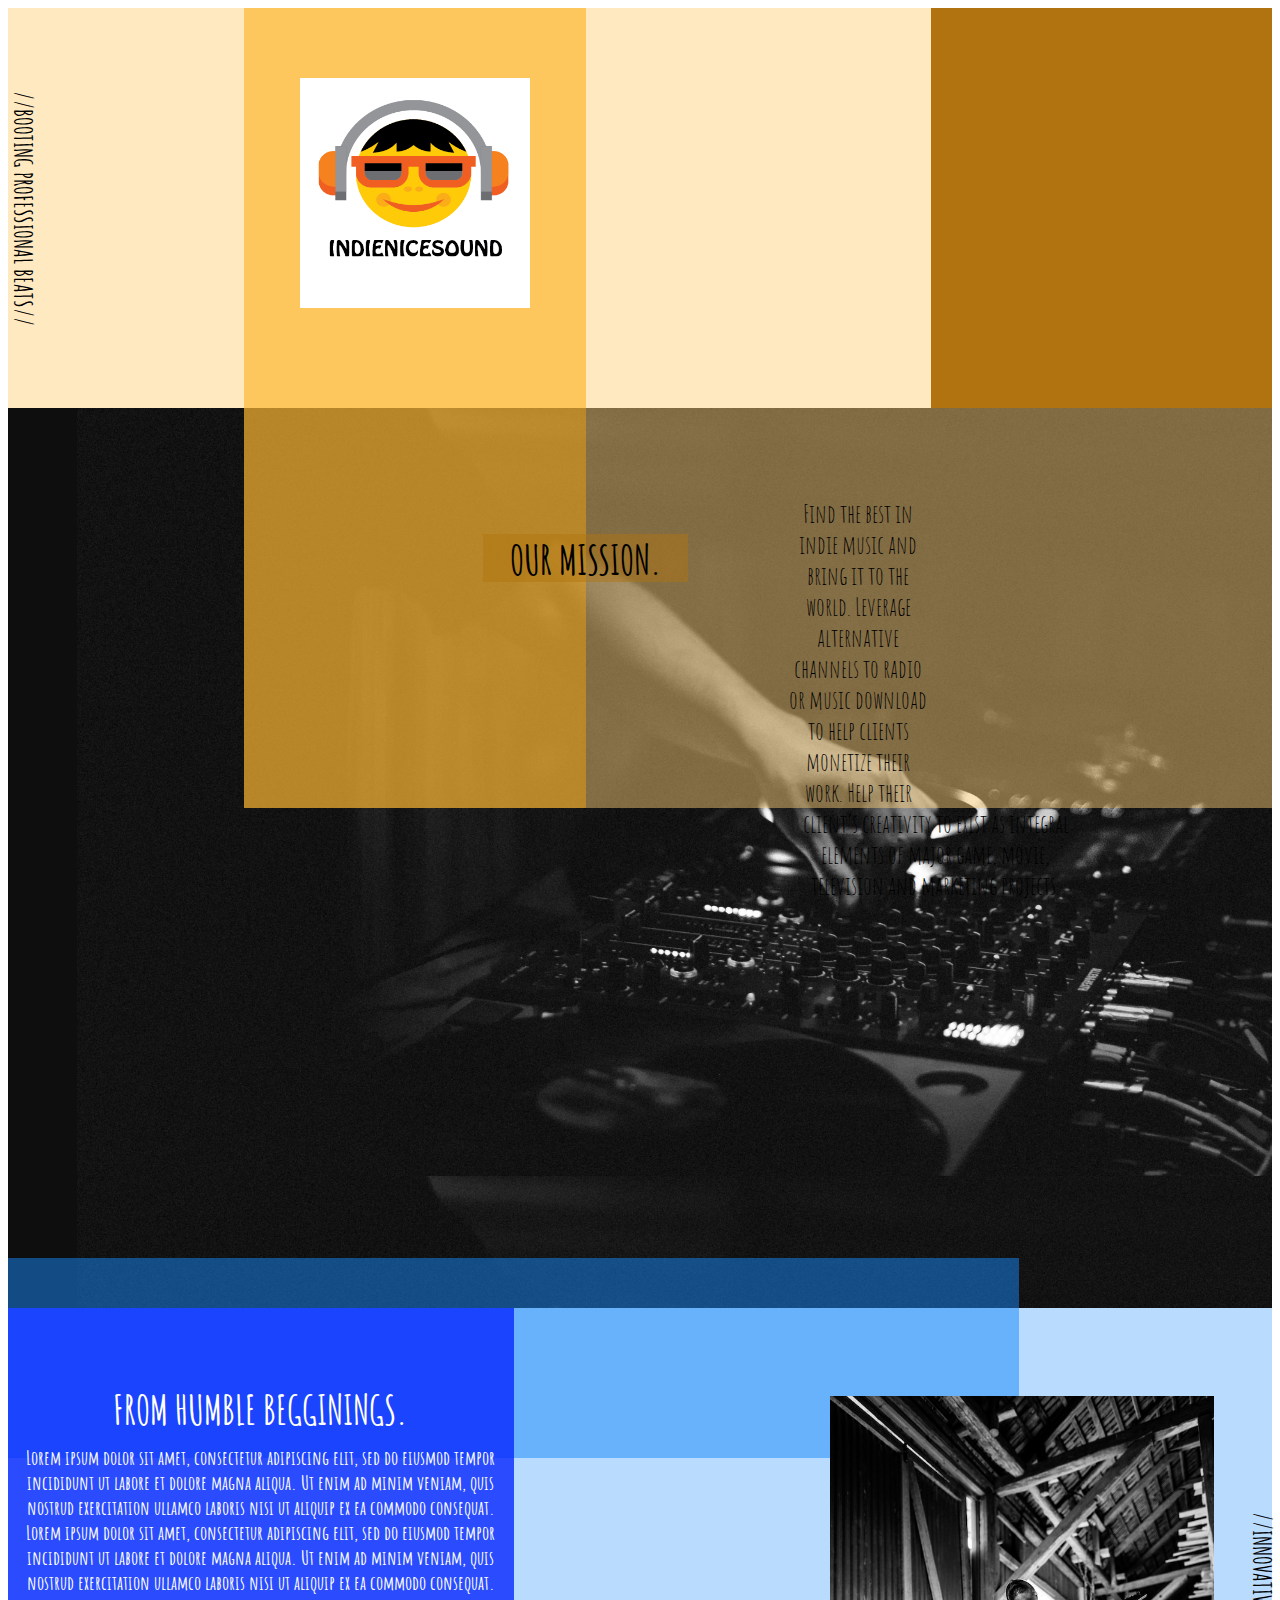
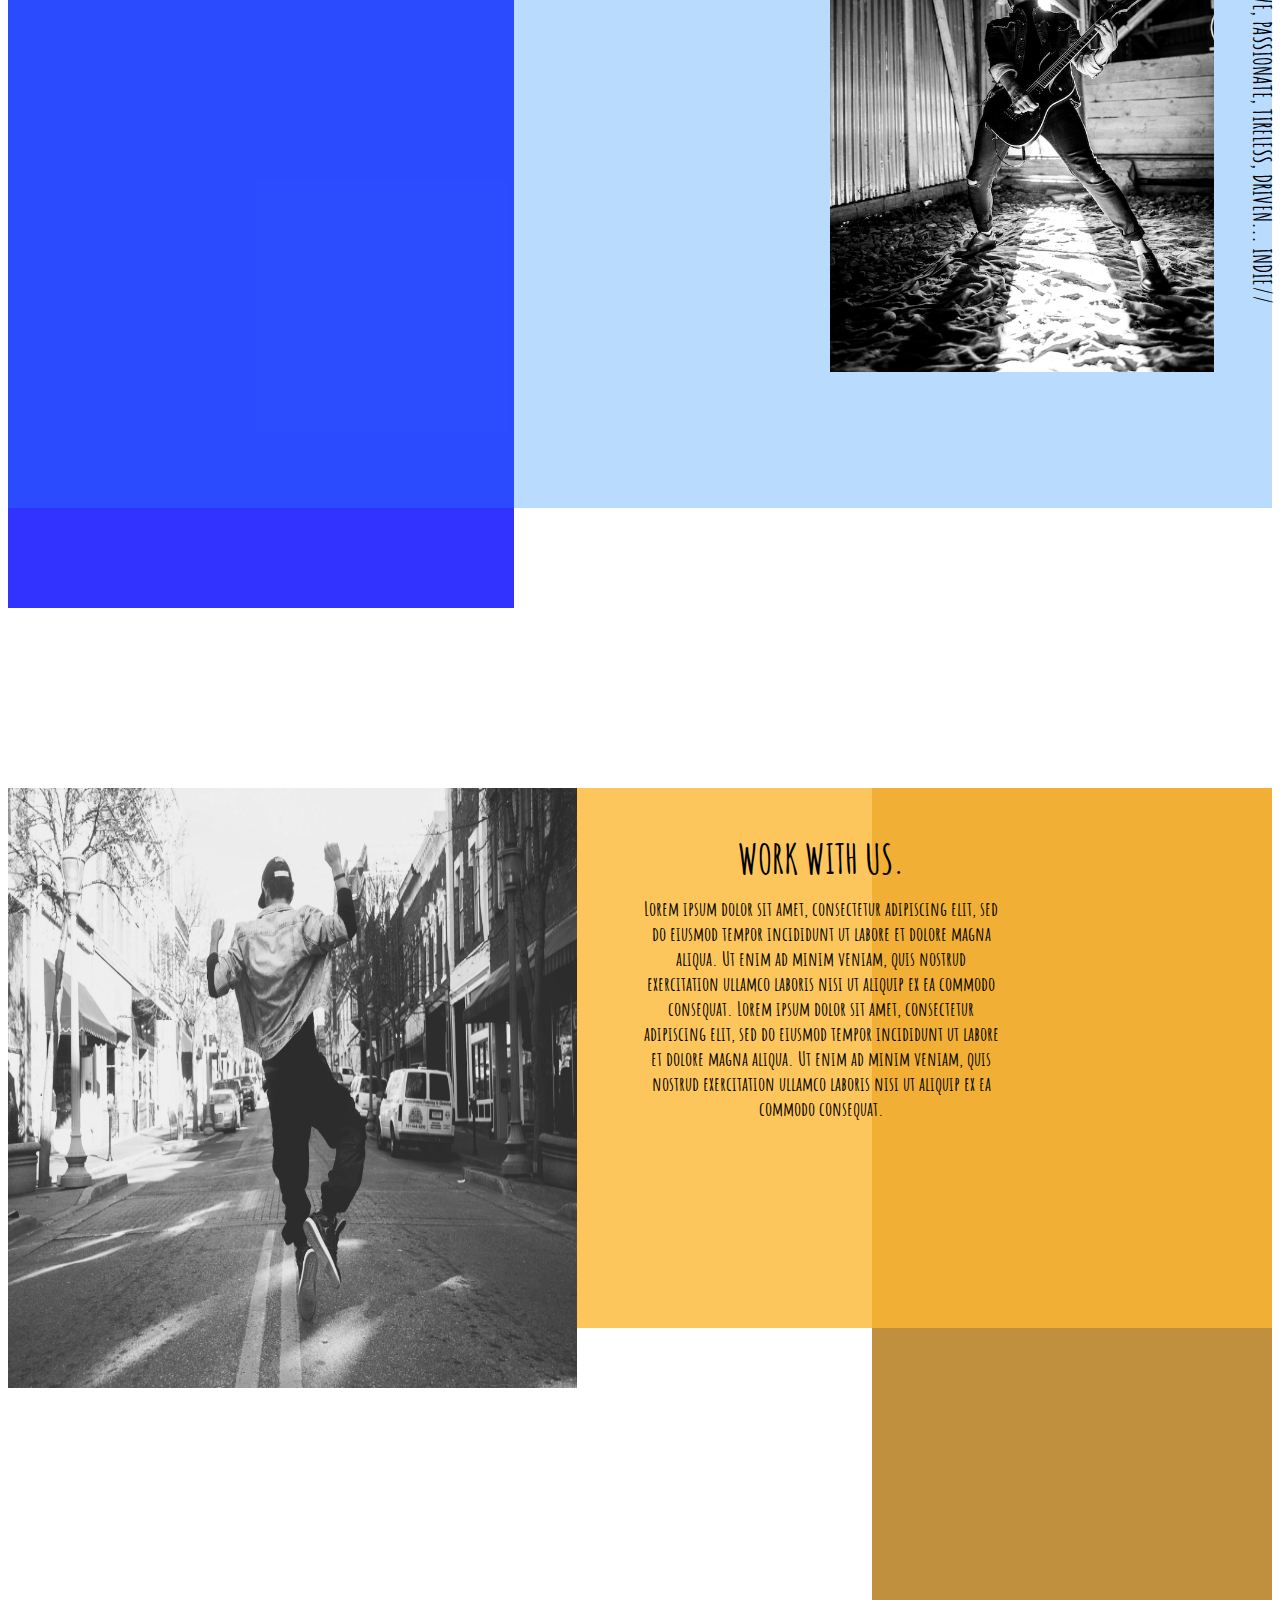
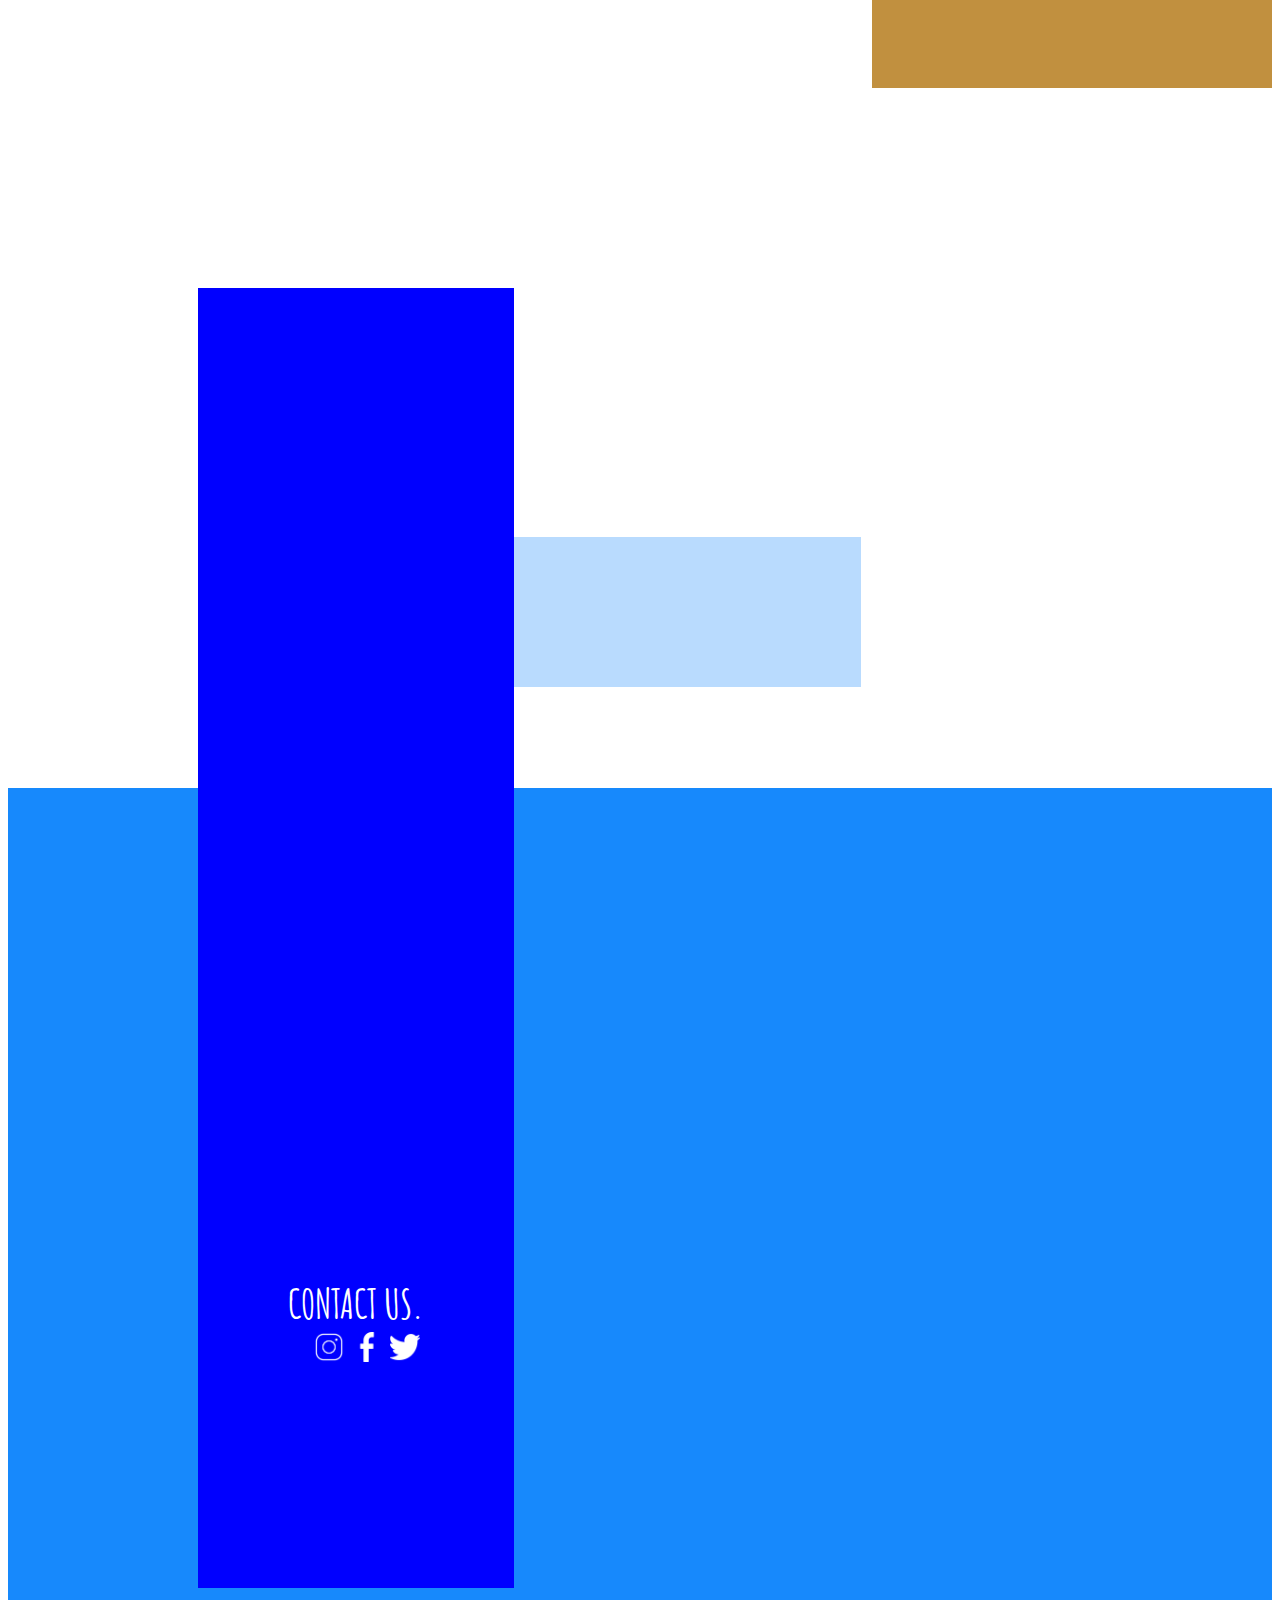
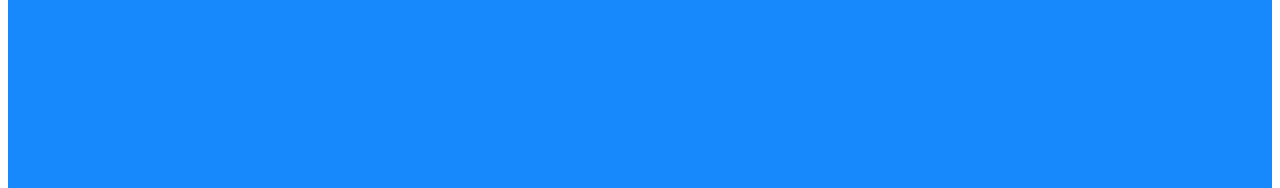
<file: index.html>
<!DOCTYPE html>
<html>
<head>
<title>IndieNiceSounds</title>
<link href='https://fonts.googleapis.com/css?family=Amatic SC' rel='stylesheet'>
<style>
#wrapper{
	height:400px;
	width:100%;
	background-color:rgba(255, 208, 123, .47);
	bor/der:1px solid green;
}
#child{
	height:800px;
	width:27%;
	background-color:rgba(253, 184, 51, .7);
	display:inline-block;
	margin-left:16.7%;
	bor/der:1px solid blue;
}	
#child2{	
	height:400px;
	width:27%;
	background-color:rgba(177, 115, 15, 1);
	display:inline-block;
	bor/der:1px solid red;
	margin-bottom:400px;
    float:right;
}
#bottom{
	height:400px;
	width:54.3%;
	margin-left:45.7%;
	background-color:rgba(255, 208, 123, .47);
	bo/rder:1px solid aqua;
}
#title{
	background-color:rgba(177, 116, 15, .47);
	height:6%;
	width:60%;
	margin-top:65%;
	margin-left:70%;
	text-align:center;
	font-size:40px;
	font-family:"Amatic SC";
	font-weight:bold;
	bor/der:1px solid green;
}
#photo{
	background-image:url(SS2.png);
	width:100%;
	height:900px;
}
p{
	font-family:"Amatic SC";
	font-size:20px;
}
#MoreInfo{
	width: 40%;
	height:900px;
	background-color: rgba(0,0,255,.8);
	bor/der:1px solid red;
}
#AboutUs{
	bor/der:1px solid red;
	width:300px;
	height:250px;
	margin-left: 200px;
	padding-top: 90px;
	font-family:"Amatic SC";
	font-size:25px;
	text-align: center;
}
#blue{
	width:80%;
	height:200px;
	background-color:rgba(23, 137, 252,.5);
	margin-top:450px;
}
#BlueBoxDiv{
	width:250%;
	height:800px;
	bor/der:1px solid black;
	background-color:rgba(23, 137, 252,.3);
}
#Wrapper2{
	width:100%;
	height:600px;
	bo/rder:1px solid red;
}
#ImageDiv{
	height:100%;
	width:45%;
	bo/rder:1px solid blue;
	display:inline-block;
}
#OBDiv{
	background-color:rgba(177,116,15,.8);
	float:right;
	bo/rder:1px solid green; 
	height: 900px; 
	width: 400px;
}
#OBIDiv{
	background-color:rgba(253, 184, 51, .8);
	float:right;
	bo/rder:1px solid red; 
	height: 60%; 
	width: 245%;
}
#SmallTextBox{
	height:100%;
	width:2%;
	bor/der:1px solid red;
	writing-mode: vertical-lr;
	text-orientation: mixed;
	font-family: "Amatic SC";
	font-size: 25px;
	display:block;
	float:left;
	font-weight: bold;
	text-align:center;
}
#SmallTextBox2{
	height:100%;
	width:2%;
	bor/der:1px solid red;
	writing-mode: vertical-lr;
	text-orientation: mixed;
	font-family: "Amatic SC";
	font-size: 25px;
	display:block;
	float:right;
	font-weight: bold;
	text-align:center;
	display:inline-block;
	color:black;
}
#EndContainer{
	height:1000px;
	width:100%;
	bor/der:1px solid green;
	margin-top: 500px;
}
#EndBigBlueDiv{
	height:1000px;
	width:100%;
	background-color:rgba(23, 137, 252,1);
}
#EndBigBlueDiv2{
	width: 25%;
	height:80%;
	background-color: rgba(0,0,255,1);
	margin-left: 15%;
}
#EndBigBlueDiv3{
	width: 25%;
	height:100%;
	background-color: rgba(0,0,255,1);
	margin-left: 15%;
	display:inline-block;

}
#finishingtouchdiv{
	bor/der:1px solid red;
	display:inline-block; 
	margin-left: 40%;
	width:110%;
	height:30%;
	background-color:rgba(23, 137, 252,.3);
	margin-top: 78.8%;
	margin-left: 100%;
}
#guitarimg{
	width:384px;
	height:576px;
	bor/der:1px solid orange;
	display:inline-block;
	margin-left: 170%;
	margin-top: 10%;	
}
#HBWrap{
	bor/der:1px solid white;
	height: 500px;
	width:40%;
	float:left;
	display: inline-block;
}
#HBHeader{
	bor/der:1px solid green;
	height:7%;
	width:100%;
	color:white;
	font-family: "Amatic SC";
	font-size:40px;
	font-weight: bold;
	text-align: center;
	margin-top: 15%;
	display: inline-block;
}
#HBPara{
	bor/der:1px solid orange;
	height:60%;
	width:100%;
	color:white;
	font-family: "Amatic SC";
	font-size:20px;
	font-weight: bold;
	text-align: center;
	margin-top: 2%;
	display: inline-block;
}
#DreamersWrap{
	bor/der:1px solid red;
	height:100%;
	width:92%;
	margin-left:8%;

}
#DreamersTitle{
	bor/der:1px solid green;
	height:7%;
	width:100%;
	color:black;
	font-family: "Amatic SC";
	font-size:40px;
	font-weight: bold;
	text-align: center;
	margin-top: 5%;
	display: inline-block;
}
#DreamersPara{
	bor/der:1px solid orange;
	height:60%;
	width:40%;
	color:black;
	font-family: "Amatic SC";
	font-size:20px;
	font-weight: bold;
	text-align: center;
	margin-left: 30%;
	margin-top: 2%;
	display: inline-block;
}
#DreamersWrap2{
	bor/der:1px solid red;
	height:100%;
	width:100%;
	
}
#DreamersTitle2{
	bor/der:1px solid white;
	height:5%;
	width:100%;
	color:white;
	font-family: "Amatic SC";
	font-size:40px;
	font-weight: bold;
	text-align: center;
	margin-top: 155%;
	display: inline-block;
}
#DreamersPara2{
	height:5%;
	width:27%;
	margin-left: 36%;
	margin-top: 2%;
	display: inline-block;
}
</style>
</head>
<body>
<div id="wrapper">
	<div id="SmallTextBox"> //BOOTING PROFESSIONAL BEATS// </div>
		<div id="child">
			<center><img src="Artboard 2.png" style="height:230px;width:230px;margin-top:70px"></center>
				<div id="title">OUR MISSION.</div>
		</div>
		<div id="child2"></div>	
</div>
<div id="photo">
	<div id="bottom">
		<div id="AboutUs">
			Find the best in indie music and bring it to the world. Leverage alternative channels to radio or music download to help clients monetize their work. Help their client’s creativity to exist as integral elements of major game, movie, television and marketing projects.
		</div>
	</div>
<div id="blue">
</div>
</div>

<div id="MoreInfo"><!-- red -->
	<div id="BlueBoxDiv"><!-- black -->
		<div id="HBWrap"><!-- white -->
			<div id="HBHeader">FROM HUMBLE BEGGININGS.
				<div id="HBPara">Lorem ipsum dolor sit amet, consectetur adipiscing elit, sed do eiusmod tempor incididunt ut labore et dolore magna aliqua. Ut enim ad minim veniam, quis nostrud exercitation ullamco laboris nisi ut aliquip ex ea commodo consequat. Lorem ipsum dolor sit amet, consectetur adipiscing elit, sed do eiusmod tempor incididunt ut labore et dolore magna aliqua. Ut enim ad minim veniam, quis nostrud exercitation ullamco laboris nisi ut aliquip ex ea commodo consequat.
				</div>
			</div>
		</div>
		<img src="guitar2.jpg" style="display: inline-block; width:384px;height:576px;margin-left: 25%;margin-top:7%;">
	<div id="SmallTextBox2">//INNOVATIVE, PASSIONATE, TIRELESS, DRIVEN... INDIE//</div>
	</div>
</div>
<div style="height:180px; width:100%"></div>

<div id="Wrapper2">
	<div id="ImageDiv">
		<img src="jumping.jpg" style=" filter: grayscale(100%);width: 100%;height: 100%;">
	</div>
	<div id="OBDiv">

		<div id="OBIDiv">
				<div id ="SmallTextBox">//MUSIC ELECTRIFIED WITH PASSION OF THE CRAFT.//</div>
			<div id="DreamersWrap">
				<div id="DreamersTitle">WORK WITH US.</div>
					<div id="DreamersPara">Lorem ipsum dolor sit amet, consectetur adipiscing elit, sed do eiusmod tempor incididunt ut labore et dolore magna aliqua. Ut enim ad minim veniam, quis nostrud exercitation ullamco laboris nisi ut aliquip ex ea commodo consequat. Lorem ipsum dolor sit amet, consectetur adipiscing elit, sed do eiusmod tempor incididunt ut labore et dolore magna aliqua. Ut enim ad minim veniam, quis nostrud exercitation ullamco laboris nisi ut aliquip ex ea commodo consequat.</div>
			</div>
		</div>
	</div>
</div>
<div id="EndContainer">
	<div style="bo/rder:1px solid orange; height:500px; width:100%">
			<div id="EndBigBlueDiv3">
					<div id="finishingtouchdiv"></div>
		</div>
	</div>
<div id="EndBigBlueDiv">
	<div id="EndBigBlueDiv2">
		<div id="DreamersWrap2">
			<div id="DreamersTitle2">CONTACT US.</div>
			<div id="DreamersPara2">
				<table>
					<tr>
						<td><a href="https://www.instagram.com/"><img src="instagramlogo.png" alt="Instagram" style="filter:invert(1);width:30px; height:30px;"></a></td>
							<td><span></span></td>
						<td><a href="https://www.facebook.com/"><img src="facebooklogo.png" alt="Facebook" style="filter:invert(1);width:30px; height:30px;"></a></td>
							<td><span></span></td>
						<td><a href="https://www.twitter.com/"><img src="twitterlogo.png" alt="Twitter" style="filter:invert(1);width:30px; height:30px;"></a></td>
					</tr>
				</table>

			</div>
		</div>
	</div>
</div>
</div>
</body>
</html>
</file>
